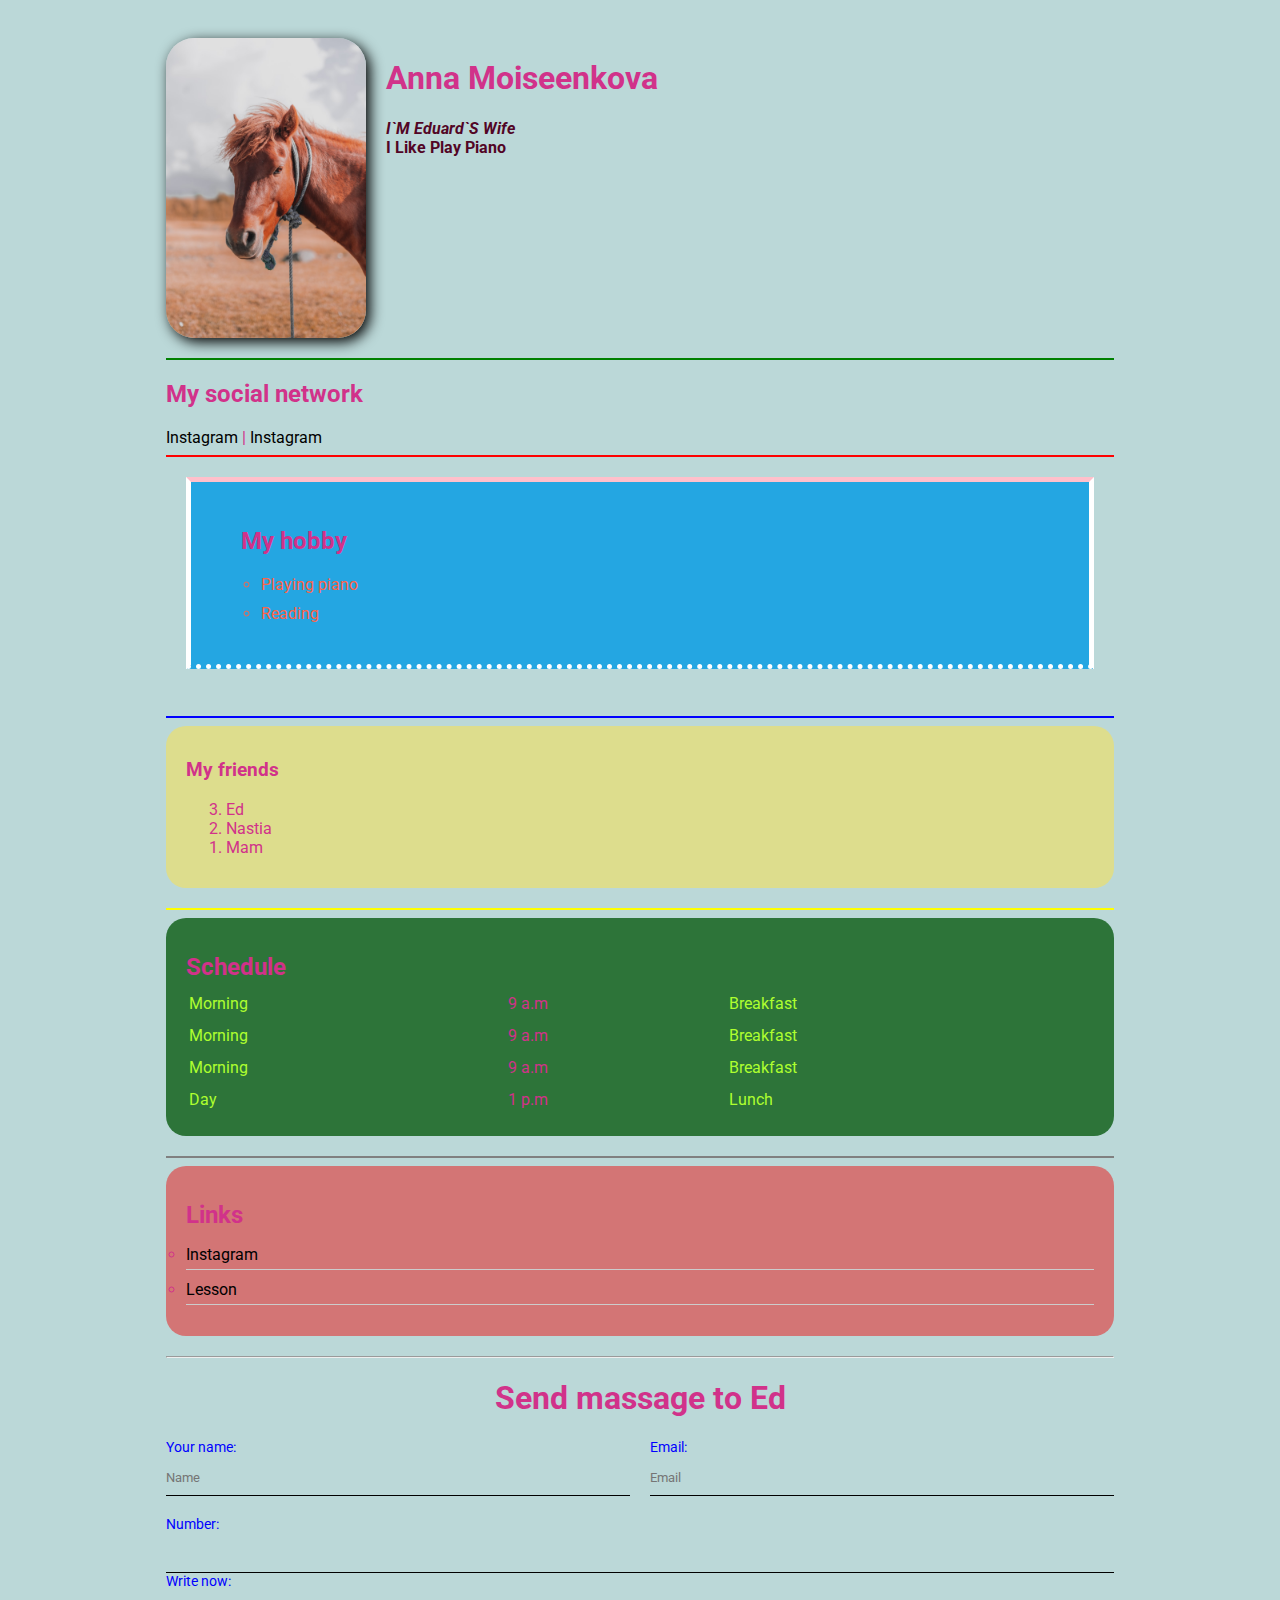
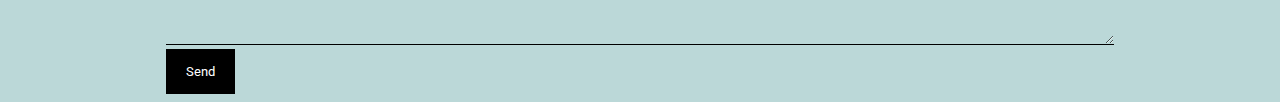
<file: index.html>
<!DOCTYPE html>
<html>
    <head>
        <meta charset="UTF-8" />
        <title>Ann`s start</title>
        <link rel="stylesheet" href="styles.css" />
        <!-- <meta content="width=device-width, initial-scale=1" name="viewport" /> -->
    </head>
    <body>
        <div class="container">
            <div class="info">
                <img src="Images/Hourse.jpeg" alt="Hourse" class="hourse"/>
                <div class="info-text">
                    <h1>Anna Moiseenkova</h1>
                    <p><em>I`m Eduard`s wife</em></p>
                    <p>I like play piano</p>
                </div>
            </div>

            <hr color="green" />

            <h2>My social network</h2>
        
            <a href="https://www.instagram.com/nadyadorofeeva/" target="_blank">Instagram</a>
                |
            <a href="https://www.instagram.com/nadyadorofeeva/" target="_blank">Instagram</a>

            <hr color="red" />

            <div class="hobby">
                <h2>My hobby</h2>
                
                <ul type="circle" class="list">
                    <li>Playing piano</li>
                    <li>Reading</li>
                </ul>
            </div>

            <br />

            <hr color="blue" />
        
            <div class="card bg-yellow">
                <h3>My friends</h3>
                            
                <ol reversed>
                    <li>Ed</li>
                    <li>Nastia</li>
                    <li>Mam</li>
                </ol>        
            </div>

            <hr color="yellow">
                
            <div class="card bg-green">
                <h2>Schedule</h2>
                <table class="table">
                    <!-- <tr>
                        <th>Name</th>
                        <th>Time</th>
                        <th>Plan</th>
                    </tr> -->
                    <tr>
                        <td>Morning</td>
                        <td>9 a.m</td>
                        <td>Breakfast</td>
                    </tr>
                    <tr>
                        <td>Morning</td>
                        <td>9 a.m</td>
                        <td>Breakfast</td>
                    </tr>
                    <tr>
                        <td>Morning</td>
                        <td>9 a.m</td>
                        <td>Breakfast</td>
                    </tr>
                    <tr>
                        <td>Day</td>
                        <td>1 p.m</td>
                        <td>Lunch</td>
                    </tr>   
                </table>
            </div>
        
                <hr color="gray"/>
                
            <div class="card bg-red">
                <h2>Links</h2>
                <ul class="link-list">
                    <li>
                        <a href="https://www.instagram.com/nadyadorofeeva/">Instagram</a>
                    </li>
                    <li>
                        <a href="https://www.youtube.com/watch?v=SpCUuyZZTp8">Lesson</a>
                    </li>
                </ul> 
            </div>
                
            <hr />
        
            <div class="contact">
                <h1>Send massage to Ed</h1>

                <form action="/">
                    <div class="row">
                        <div class="form-group">
                        <label for="name">Your name:</label>
                        <input type="text" id="name" placeholder="Name" />
                        </div>

                        <div class="form-group">
                            <label for="email">Email:</label>
                            <input type="text" id="email" placeholder="Email" />
                        </div> 
                    </div>

                    <div class="form-group">
                        <label for="number">Number:</label>       
                        <input type="number" id="number" />
                    </div>

                    <div class="form-group">
                        <label for="text">Write now:</label>
                    </div>

                    <div class="form-group">
                        <textarea id="text"></textarea>
                    </div>
                    
                    <input type="submit" value="Send" class="btn" />
                </form>
            </div>
            <!-- <div class="border">
                <div></div>
                <div></div>
                <div></div>
                <div></div>
            </div> -->
            
            <div class="position">
                <div class="box"></div>
            </div>
        </div>
    </body>
</html>
</file>
<file: styles.css>
/* @import url('https://fonts.googleapis.com/css2?family=Roboto:ital,wght@1,400&display=swap'); */
@import url('https://fonts.googleapis.com/css2?family=Roboto:ital,wght@0,100;0,300;0,400;0,500;0,700;0,900;1,100;1,300;1,400;1,500;1,700;1,900&display=swap');

body {
    background-color: #bbd8d8;
    color: rgb(209, 50, 138);

    /* font-size: 16px;
    font-weight: 600;
    font-family: 'Roboto', sans-serif;
    /* font-family: 'Lucida Sans', 'Lucida Sans Regular', 'Lucida Grande',  */
    /* 'Lucida Sans Unicode', Geneva, Verdana, sans-serif;  */
    font: 16px 'Roboto', sans-serif;
}

a{
    color: black;
    text-decoration: none;
}

a:hover {
    text-decoration: underline;
}

a:active {
    color: cornflowerblue;
}

a:visited {
    color: white;
}

.hourse {
    width: 200px;
    border-radius: 28px;
    box-shadow: 4px 4px 14px rgba(0, 0, 0, 025);
}

.info {
    margin-bottom: 20px;
    display: flex;
}

@media (max-width: 700px) {
    .info {
        display: block;
        text-align: center;
    }
}

.info-text {
    margin-left: 20px;
}

.info p {
    color: #520525;
    margin: 0;
    font-weight: bold;
    text-transform: capitalize;
}

.hobby {
    background: #24a6e2;
    padding: 15px;
    border: 5px solid white;
    margin: 20px;
    padding: 25px 50px;
    border-bottom-style: dotted;
    border-top-color: pink;
}

.container {
    width: 75%;
    margin: auto;
    padding-top: 30px;
}

/* .border > div {
    float: left;
    background: rebeccapurple;
    height: 200px;
    border: 4px solid black;
    width: 25%;
    box-sizing: border-box;
} */

.card {
    padding: 15px 20px;
    border-radius: 20px;
    margin-bottom: 20px;
}

.bg-yellow {
    background: #dddd8d;
}
.bg-green {
    background: rgb(45, 116, 57);
}
.bg-red {
    background: rgb(211, 117, 117);
}

.card h2 {
    margin-bottom: 10px;
}

.list {
    padding: 0 20px;
}

.list li {
    color: tomato;
    margin-bottom: 10px;
}

.table {
    width: 100%;
}

.table td {
    padding-bottom: 10px;
}

.table td:nth-child(odd){
    color: greenyellow;
}

.link-list {
    list-style: circle;
    padding: 0;

}

.link-list li {
    margin-bottom: 10px;
    padding-bottom: 5px;
    border-bottom: 1px solid #ccc;
}

.contact h1 {
    text-align: center;
}

.form-group label {
    display: block;
    font-size: 14px;
    color: blue;
}

.form-group input, .form-group textarea {
    width: 100%;
    box-sizing: border-box;
    border: none;
    background: transparent;
    border-bottom: 1px solid black;
    color: black;
    padding: 15px 0 10px;
    outline: none;
    font-family: inherit;
}

.row {
    display: flex;
    margin-bottom: 20px;
}

.row > .form-group{
    width: 50%;
    margin-right: 20px;
}

.row > .form-group:last-child {
    margin-right: 0;
}

.btn {
    background: black;
    padding: 15px 20px;
    color: white;
    border: none;
    font-family: inherit;
    cursor: pointer;
}

.btn:hover {
    opacity: 0.9; 
}

/* .position {
    position: relative;
    border: 4px double black;
    margin-top: 40px;
    padding: 20px;
    height: 300px;
}

.box{
    width: 20%;
    left: 0;
    top: 0;
    height: 50px;
    background: lightcoral;
    position: fixed;
} */
</file>
